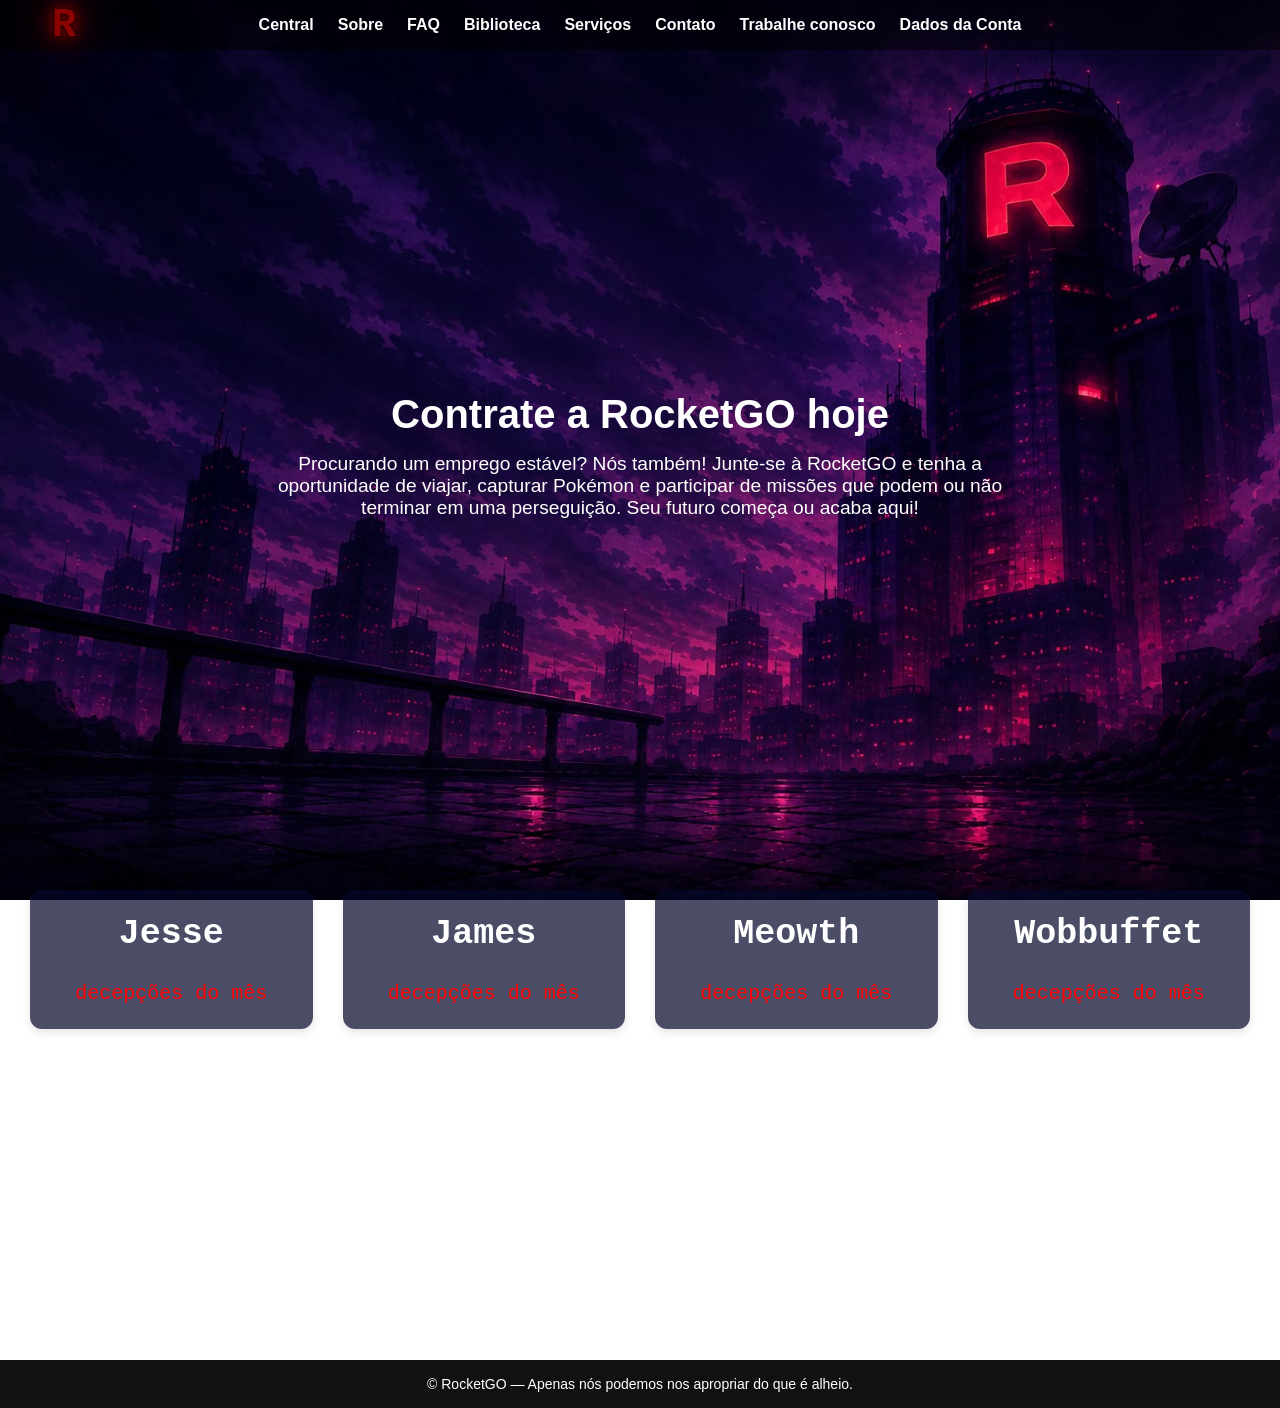
<file: index.html>
<!DOCTYPE html>
<html lang="pt-br">
<head>
  <meta charset="UTF-8">
  <meta name="viewport" content="width=device-width, initial-scale=1.0">
  <link rel="icon" href="IMG/R_oficial.png">
  <title>RocketGO</title>
  <link rel="stylesheet" href="CSS/style03.css">
</head>
<body>
  <header>
    <nav class="navbar">
      <a href="#" class="nav-logo">R</a>
    
      <ul class="nav-links" id="menuNav">
        <li><a href="index.html">Central</a></li> <!--class highlight-->
        <li><a href="../RocketGo/HTML/sobre.html">Sobre</a></li>
        <li><a href="../RocketGo/HTML/faq.html">FAQ</a></li>
        <li><a href="../RocketGo/HTML/biblioteca.html">Biblioteca</a></li>
        <li><a href="../RocketGo/HTML/servicos.html">Serviços</a></li>
        <li><a href="../RocketGo/HTML/contatos.html">Contato</a></li>
        <li id="menuCadastro"><a href="../RocketGo/HTML/cadastro.html">Trabalhe conosco</a></li>
        <li id="menuConta"><a href="../RocketGo/HTML/dados.html">Dados da Conta</a></li>
        <li id="menuLogin" style="display: none;"><a href="../RocketGo/HTML/login.html">Login</a></li>
      </ul>
    </nav>
  </header>

  <main>
    <!-- LOBBY PRINCIPAL -->
      <section class="lobby">
        <section class="lobby-overlay"></section>
        <section class="lobby-content">
          <h1>Contrate a RocketGO hoje</h1>
          <p>
            Procurando um emprego estável? Nós também! Junte-se à RocketGO e tenha a oportunidade de viajar, capturar Pokémon e participar de missões que podem ou não terminar em uma perseguição. Seu futuro começa ou acaba aqui!
          </p>
        </section>
      </section>

      <!-- CARDS DE DESTAQUE -->
      <section class="cards">
        <section class="card">
          <h3>Jesse</h3>
          <img src="IMG/jesse.jpg" alt="jesse">
          <br>
          <p id="p">
            decepções do mês 
          </p>
        </section>

        <section class="card">
          <h3>James</h3>
          <img src="IMG/james lego.jpg" alt="James">
          <br>
          <p id="p">
            decepções do mês 
          </p>
          
        </section>

        <section class="card">
          <h3>Meowth</h3>
          <img src="IMG/mew.jpg" alt="">
          <br>
          <p id="p">
            decepções do mês 
          </p>
        </section>

        <section class="card">
          <h3>Wobbuffet</h3>
          <img src="IMG/wobo.jpg" alt="">
          <br>
          <p id="p">
            decepções do mês 
          </p>
        </section>
      </section>
    </main>
  <footer class="footer">
    <p>&copy; RocketGO — Apenas nós podemos nos apropriar do que é alheio.</p>
  </footer>
</file>
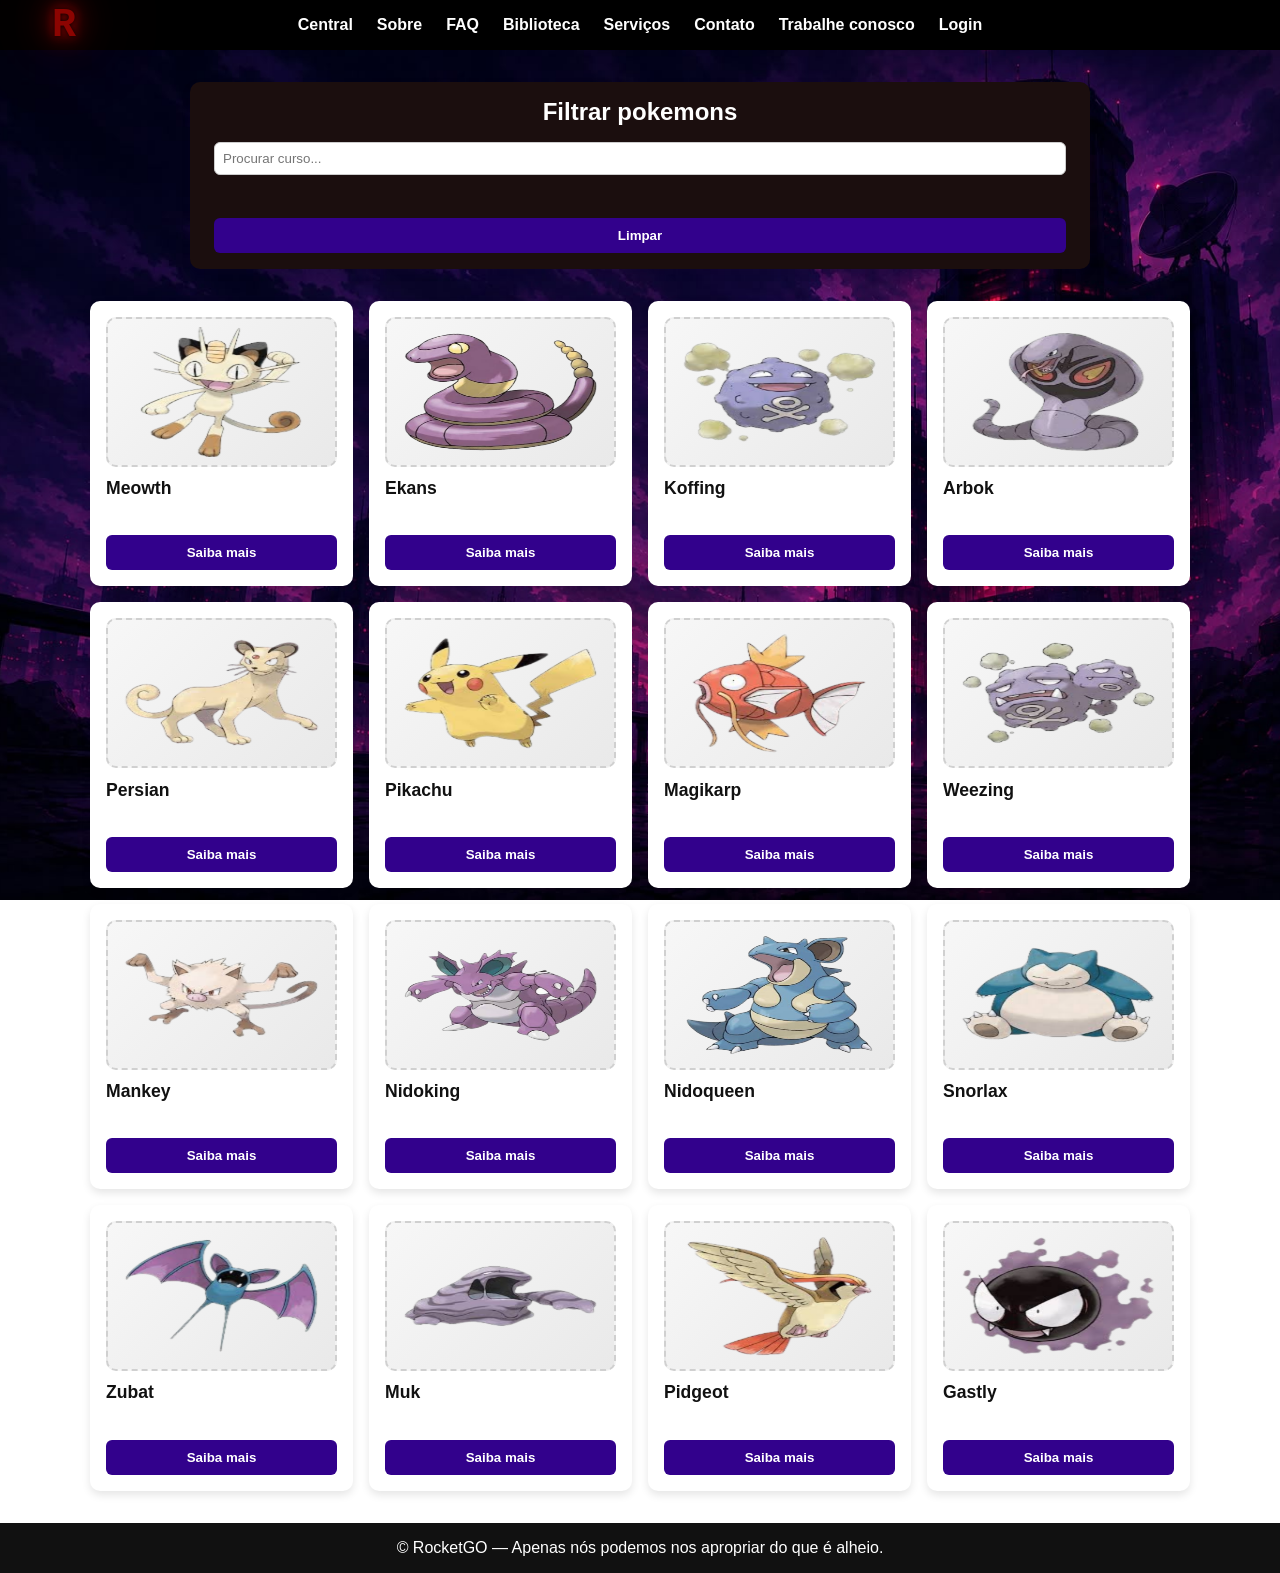
<file: HTML/biblioteca.html>
<!DOCTYPE html>
<html lang="pt-BR">
<head>
  <meta charset="UTF-8">
  <meta name="viewport" content="width=device-width, initial-scale=1.0">
  <link rel="icon" href="../IMG/R_oficial.png">
  <title>pokeshop</title>
  <link rel="stylesheet" href="../CSS/style03.css">
</head>
<body>
  <header class="header">
    <nav class="navbar">
      <a href="#" class="nav-logo">R</a>
      <ul class="nav-links" id="menuNav">
        <li><a href="../index.html">Central</a></li>
        <li><a href="../HTML/sobre.html">Sobre</a></li>
        <li><a href="../HTML/faq.html">FAQ</a></li>
        <li><a href="../HTML/biblioteca.html">Biblioteca</a></li>
        <li><a href="../HTML/servicos.html">Serviços</a></li>
        <li><a href="../HTML/contatos.html">Contato</a></li>
        <li id="menuCadastro"><a href="../HTML/cadastro.html">Trabalhe conosco</a></li>
        <li id="menuLogin"><a href="../HTML/login.html">Login</a></li>
        <li id="menuConta" style="display: none;"><a href="../HTML/dados.html">Dados da Conta</a></li>
      </ul>
    </nav>
  </header>

  <main class="biblioteca-page">
    <section class="filtros-container">
      <h2>Filtrar pokemons</h2>
      <form id="filtrosForm">
        <input type="text" id="buscaCurso" placeholder="Procurar curso..." />
        <button type="button" id="limparFiltros" class="btn-sair">Limpar</button>
      </form>
    </section>

    <section id="cursosContainer" class="cursos-container">
      <!-- Os cursos são gerados via JS -->
    </section>

    <section id="cursoModal" class="curso-modal hidden">
      <section class="curso-modal-conteudo">
        <button id="fecharModal" class="btn-sair">Fechar</button>
        <h2 id="modalTitulo"></h2>
        <p id="modalResumo"></p>
        <section class="video-wrapper hidden">
          <video id="modalVideo" controls></video>
        </section>
        <section class="curso-infos">
          <p><strong>Modalidade:</strong> <span id="modalModalidade"></span></p>
          <p><strong>Local:</strong> <span id="modalLocal"></span></p>
        </section>
        <section class="curso-links">
          <a id="linkMaterial" href="#" target="_blank" class="btn-sair hidden">Material</a>
          <a id="linkArquivos" href="#" target="_blank" class="btn-sair hidden">Arquivos</a>
        </section>
      </section>
    </section>
  </main>

  <footer class="footer">&copy; RocketGO — Apenas nós podemos nos apropriar do que é alheio.</footer>
  <script src="../JS/script.js"></script>
</body>
</html>
</file>
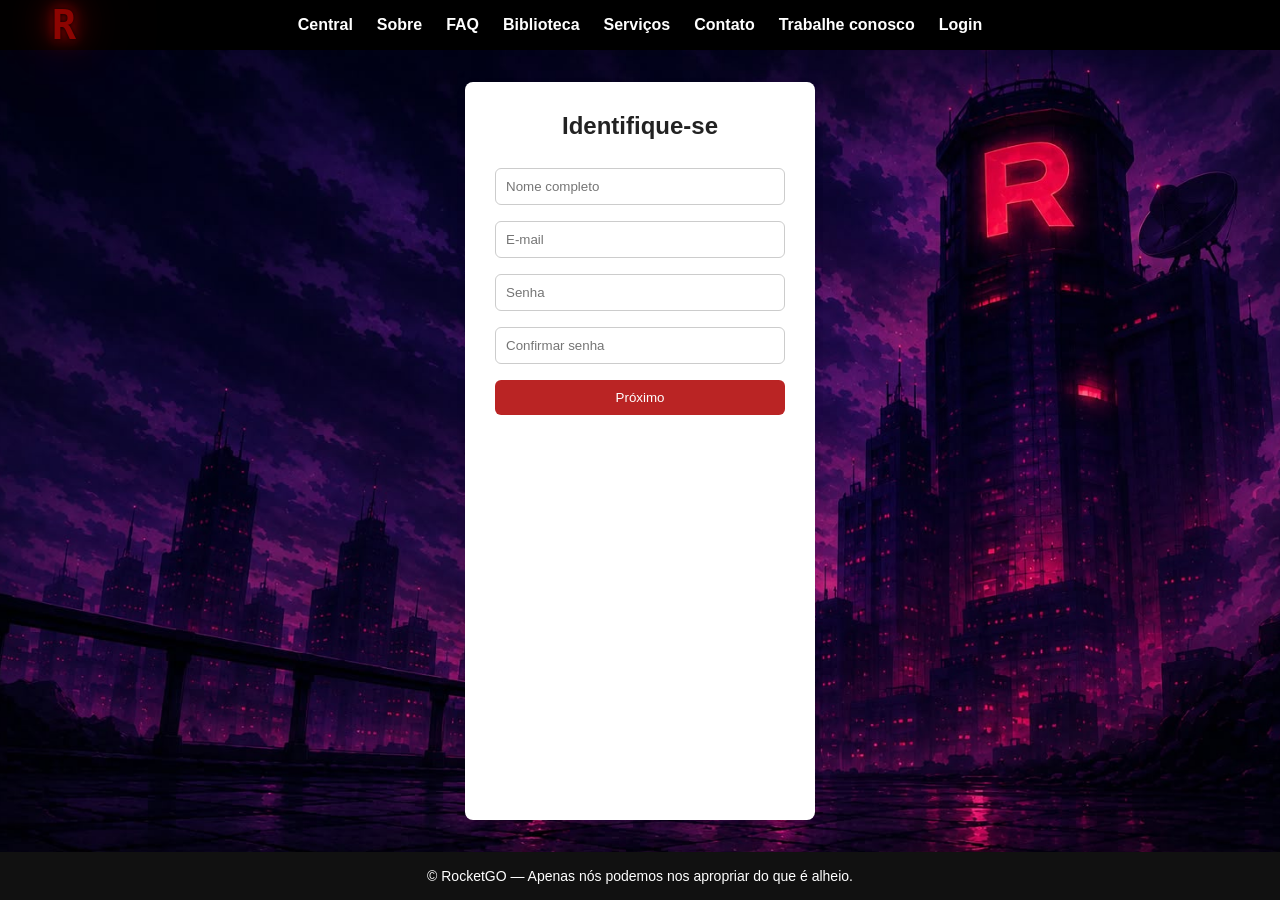
<file: HTML/cadastro.html>
<!DOCTYPE html>
<html lang="pt-BR">
<head>
  <meta charset="UTF-8">
  <meta name="viewport" content="width=device-width, initial-scale=1.0">
  <link rel="icon" href="../IMG/R_oficial.png">
  <title>Cadastro - RocketGo</title>
  <link rel="stylesheet" href="../CSS/style03.css">
</head>
<body>
  <header class="header">
    <nav class="navbar">
      <a href="#" class="nav-logo">R</a>
      <ul class="nav-links" id="menuNav">
        <li><a href="../index.html">Central</a></li> <!--class highlight-->
        <li><a href="../HTML/sobre.html">Sobre</a></li>
        <li><a href="../HTML/faq.html">FAQ</a></li>
        <li><a href="../HTML/biblioteca.html">Biblioteca</a></li>
        <li><a href="../HTML/servicos.html">Serviços</a></li>
        <li><a href="../HTML/contatos.html">Contato</a></li>
        <li id="menuCadastro"><a href="../HTML/cadastro.html">Trabalhe conosco</a></li>
        <li id="menuConta" style="display: none;"><a href="dados.html">Dados da Conta</a></li>
        <li id="menuLogin"><a href="../HTML/login.html">Login</a></li>
      </ul>
    </nav>
  </header>


  <main class="container">
    <form id="formCadastro" class="form-box">
      <h2>Identifique-se</h2>

      <!-- Etapa 1: Acesso -->
      <div class="step active" id="step1">
        <input type="text" id="nome" placeholder="Nome completo" required>
        <input type="email" id="email" placeholder="E-mail" required>
        <input type="password" id="senha" placeholder="Senha" required>
        <input type="password" id="confirmarSenha" placeholder="Confirmar senha" required>
        <button type="button" class="btn-next">Próximo</button>
      </div>

      <!-- Etapa 2: Dados pessoais -->
      <div class="step" id="step2">
        <input type="tel" id="telefone" placeholder="Telefone" required>
        <input type="date" id="dataNascimento" required>
        <input type="text" id="cidade" placeholder="Cidade" required>
        <input type="text" id="estado" placeholder="Estado" required>
        <button type="button" class="btn-prev">Voltar</button>
        <button type="button" class="btn-next">Próximo</button>
      </div>

      <!-- Etapa 3: Interesses e Uploads -->
      <div class="step" id="step3">
        <label>Ave favorita:</label>
        <select id="areaInteresse" required>
          <option value="">Selecione</option>
          <option>Moltres</option>
          <option>Articuno</option>
          <option>Zapdos</option>
          <option>Outro</option>
        </select>

        <label>Situação atual:</label>
        <select id="situacao" required>
          <option value="">Selecione</option>
          <option>Buscando emprego</option>
          <option>Estudando</option>
          <option>Treinador Pokemon</option>
          <option>Outro</option>
        </select>

        <label>Documento de Identificação (PDF ou imagem):</label>
<label for="documento" class="file-label">Escolher arquivo</label>
<input type="file" id="documento" accept=".pdf,.jpg,.jpeg,.png" required>
<span id="docName" class="file-name">Nenhum arquivo escolhido</span>
<br>

<label>Pokemon Favorito (PDF ou imagem):</label>
<label for="exame" class="file-label">Escolher arquivo</label>
<input type="file" id="exame" accept=".pdf,.jpg,.jpeg,.png" required>
<span id="exameName" class="file-name">Nenhum arquivo escolhido</span>

<br><br>
        <label class="termos">
          
          Aceito os termos de uso e política de privacidade
          <input type="checkbox" required>
        </label>
        <button type="button" class="btn-prev">Voltar</button>
        <button type="submit" class="btn">Finalizar Cadastro</button>
      </div>
    </form>
  </main>

  <footer class="footer">
    <p>&copy; RocketGO — Apenas nós podemos nos apropriar do que é alheio.</p>
  </footer>

  <script src="../JS/script.js"></script>
</body>
</html>
</file>
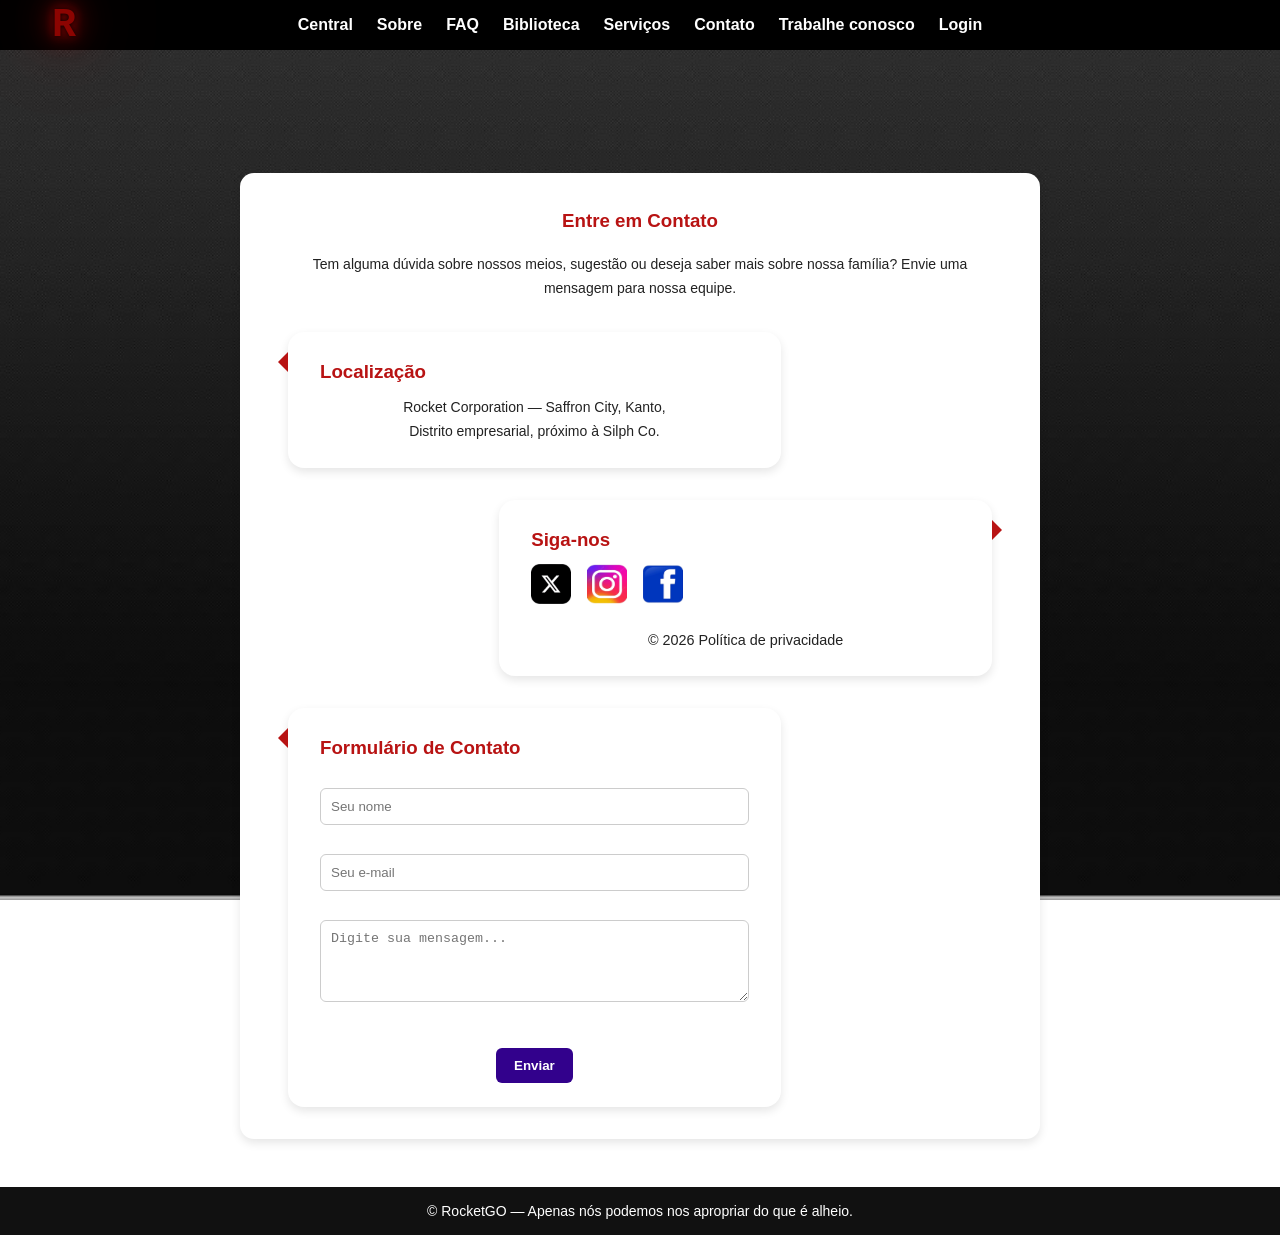
<file: HTML/contatos.html>
<!DOCTYPE html>
<html lang="pt-br">
<head>
  <meta charset="UTF-8">
  <meta name="viewport" content="width=device-width, initial-scale=1.0">
  <link rel="icon" href="../IMG/R_oficial.png">
  <title>Contato - RocketGo</title>
  <link rel="stylesheet" href="../CSS/style03.css">
</head>

<body>
  <header class="header">
    <nav class="navbar">
      <a href="#" class="nav-logo">R</a>
      <ul class="nav-links" id="menuNav">
    <li><a href="../index.html">Central</a></li>
        <li><a href="../HTML/sobre.html">Sobre</a></li>
        <li><a href="../HTML/faq.html">FAQ</a></li>
        <li><a href="../HTML/biblioteca.html">Biblioteca</a></li>
        <li><a href="../HTML/servicos.html">Serviços</a></li>
        <li><a href="../HTML/contatos.html">Contato</a></li>
        <li id="menuCadastro"><a href="../HTML/cadastro.html">Trabalhe conosco</a></li>
        <li id="menuLogin"><a href="../HTML/login.html">Login</a></li>
        <li id="menuConta" style="display: none;"><a href="../HTML/dados.html">Dados da Conta</a></li>
      </ul>
    </nav>
  </header>

  <main>
    <section class="sobre-page">
      <section class="sobre-container">
        <h1>Entre em Contato</h1>
        <p>Tem alguma dúvida sobre nossos meios, sugestão ou deseja saber mais sobre nossa família? Envie uma mensagem para nossa equipe.</p>

        <section class="parceiros-baloes">

          <!-- Bloco de localização -->
          <section class="parceiro-balao left">
            <section class="balao-conteudo">
              <h3>Localização</h3>
              <p>
                Rocket Corporation — Saffron City, Kanto,<br>
               Distrito empresarial, próximo à Silph Co.
              </p>
            </section>
          </section>

          <!-- Bloco de redes sociais -->
          <section class="parceiro-balao right">
            <section class="balao-conteudo">
              <h3>Siga-nos</h3>
              <div style="display: flex; gap: 1rem; align-items: center;">
                <a href="#"><img src="../IMG/X-removebg-preview.png" width="40" height="40" alt="Twitter/X"></a>
                <a href="#"><img src="../IMG/insta-removebg-preview.png" width="40" height="40" alt="Instagram"></a>
                <a href="#"><img src="../IMG/face-removebg-preview.png" width="40" height="40" alt="Facebook"></a>
              </div>
              <p style="margin-top: 1rem; font-size: 0.9rem;">© 2026 Política de privacidade</p>
            </section>
          </section>

          <!-- Formulário de contato -->
          <section class="parceiro-balao left">
            <section class="balao-conteudo">
              <h3>Formulário de Contato</h3>
              <form id="formContato" style="display: flex; flex-direction: column; gap: 0.8rem; margin-top: 1rem;">
                <input type="text" id="nomeContato" placeholder="Seu nome" required>
                <input type="email" id="emailContato" placeholder="Seu e-mail" required>
                <textarea id="mensagemContato" rows="4" placeholder="Digite sua mensagem..." required></textarea>
                <button type="submit" class="btn-sair" style="width: fit-content; align-self: flex-start;">Enviar</button>
              </form>
            </section>
          </section>

        </section>
      </section>
    </section>
  </main>

  <footer class="footer">
    <p>&copy; RocketGO — Apenas nós podemos nos apropriar do que é alheio.</p>
  </footer>

  <script src="../JS/script.js"></script>
  <script>
    // Exemplo simples de interação usando seu JS padrão
    document.getElementById("formContato").addEventListener("submit", (e) => {
      e.preventDefault();
      const nome = document.getElementById("nomeContato").value.trim();
      const email = document.getElementById("emailContato").value.trim();
      const msg = document.getElementById("mensagemContato").value.trim();

      if (!nome || !email || !msg) {
        alert("Por favor, preencha todos os campos antes de enviar.");
        return;
      }

      alert(`Mensagem enviada com sucesso!\n\nNome: ${nome}\nE-mail: ${email}`);
      e.target.reset();
    });
  </script>
</body>
</html>
</file>
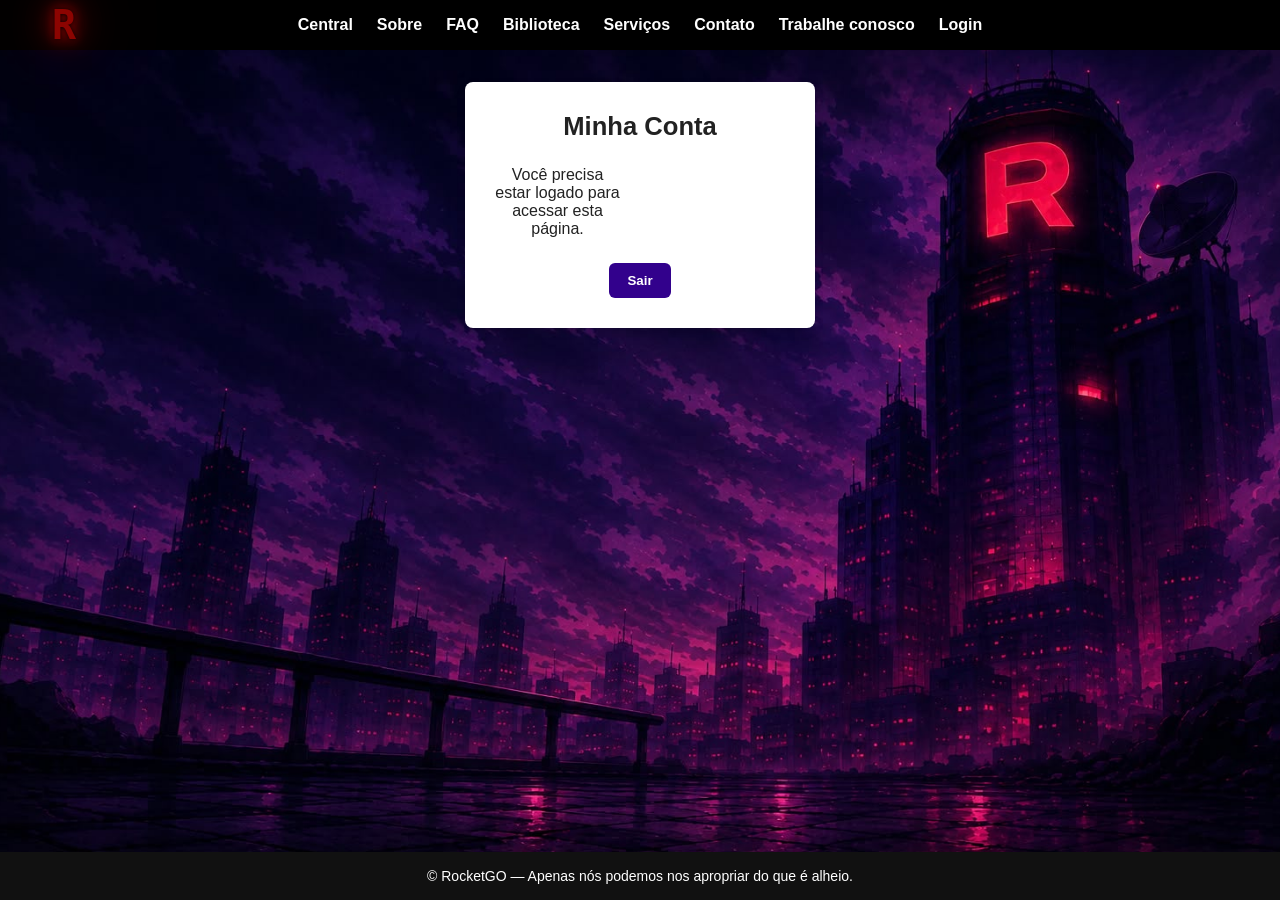
<file: HTML/dados.html>
<!DOCTYPE html>
<html lang="pt-BR">
<head>
  <meta charset="UTF-8" />
  <meta name="viewport" content="width=device-width, initial-scale=1.0" />
  <link rel="icon" href="../IMG/R_oficial.png">
  <title>Minha Conta - RocketGo</title>
  <link rel="stylesheet" href="../CSS/style03.css" />
</head>
<body>
   <header class="header">
    <nav class="navbar">
      <a href="#" class="nav-logo">R</a>
      <ul class="nav-links" id="menuNav">
        <li><a href="../index.html">Central</a></li>
        <li><a href="../HTML/sobre.html">Sobre</a></li>
        <li><a href="../HTML/faq.html">FAQ</a></li>
        <li><a href="../HTML/biblioteca.html">Biblioteca</a></li>
        <li><a href="../HTML/servicos.html">Serviços</a></li>
        <li><a href="../HTML/contatos.html">Contato</a></li>
        <li id="menuCadastro"><a href="../HTML/cadastro.html">Trabalhe conosco</a></li>
        <li id="menuLogin"><a href="../HTML/login.html">Login</a></li>
        <li id="menuConta" style="display: none;"><a href="../HTML/dados.html">Dados da Conta</a></li>
      </ul>
    </nav>
  </header>

  <main class="perfil-wrapper">
    <section class="perfil-container">
      <h2>Minha Conta</h2>
      <div class="info-grid" id="perfil">
        <!-- Dados inseridos via script.js -->
      </div>
      <button class="btn-sair" onclick="logout()">Sair</button>
    </serction>
  </main>

  <footer class="footer">
    <p>&copy; RocketGO — Apenas nós podemos nos apropriar do que é alheio.</p>
  </footer>

  <script src="../JS/script.js"></script>
</body>
</html>
</file>
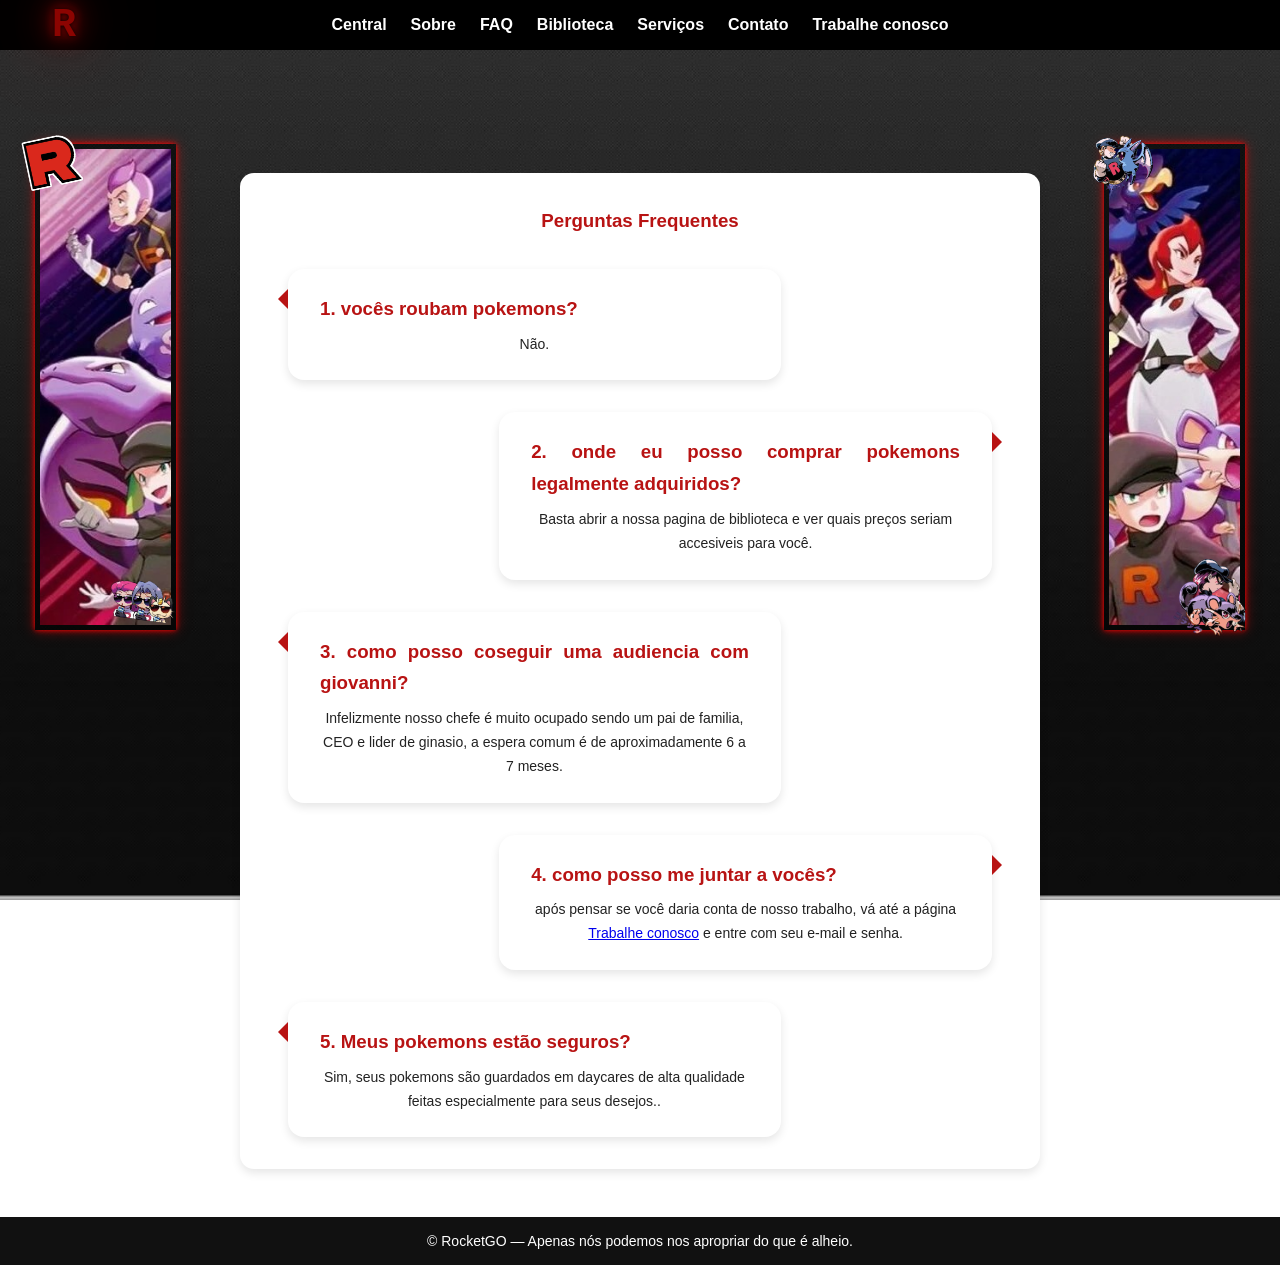
<file: HTML/faq.html>
<!DOCTYPE html>
<html lang="pt-br">
<head>
    <meta charset="UTF-8">
    <meta name="viewport" content="width=device-width, initial-scale=1.0">
    <link rel="icon" href="../IMG/R_oficial.png">
    <link rel="stylesheet" href="../CSS/style03.css">
    <title>FAQ - RocketGO</title>
</head>

<body>
  <header class="header">
    <nav class="navbar">
      <a href="#" class="nav-logo">R</a>
      <ul class="nav-links" id="menuNav">
        <li><a href="../index.html">Central</a></li>
        <li><a href="../HTML/sobre.html">Sobre</a></li>
        <li><a href="../HTML/faq.html">FAQ</a></li>
        <li><a href="../HTML/biblioteca.html">Biblioteca</a></li>
        <li><a href="../HTML/servicos.html">Serviços</a></li>
        <li><a href="../HTML/contatos.html">Contato</a></li>
        <li id="menuCadastro"><a href="../HTML/cadastro.html">Trabalhe conosco</a></li>
        <li id="menuConta" style="display: none;"><a href="dados.html">Dados da Conta</a></li>
      </ul>
    </nav>
  </header>

  <main>
<!-- BANNER LATERAL ESQUERDO -->

    <section class="wh-banner wh-banner-left">

        <!-- Área visível do banner -->
        <section class="wh-slides">

            <!-- Faixa que contém todas as imagens -->
            <section class="wh-slides-track">

                <img src="../IMG/banner_1.jpg" alt="Imagem 1">
                <img src="../IMG/banner_3.png" alt="Imagem 2">
                <img src="../IMG/banner_6.png" alt="Imagem 3">
                <img src="../IMG/banner_8.png" alt="Imagem 4">

            </section>

        </section>


        <!-- Sticker superior -->
        <img
            class="wh-sticker wh-sticker-top"
            src="../IMG/R_sticker.png"
            alt=""
        >


        <!-- Sticker inferior -->
        <img
            class="wh-sticker wh-sticker-bottom"
            src="../IMG/rocket_sticker.png"
            alt=""
        >

    </section>



    <!--BANNER LATERAL DIREITO-->

    <section class="wh-banner wh-banner-right">

        <!-- Área visível do banner -->
        <section class="wh-slides">

            <!-- Faixa que contém todas as imagens -->
            <section class="wh-slides-track">

                <img src="../IMG/banner_2.jpg" alt="Imagem 5">
                <img src="../IMG/banner_4.png" alt="Imagem 6">
                <img src="../IMG/banner_5.png" alt="Imagem 7">
                <img src="../IMG/banner_9.png" alt="Imagem 8">

            </section>

        </section>



        <!-- Sticker superior -->
        <img
            class="wh-sticker wh-sticker-top"
            src="../IMG/rocket2_sticker.png"
            alt=""
        >


        <!-- Sticker inferior -->
        <img
            class="wh-sticker wh-sticker-bottom"
            src="../IMG/rocket3_sticker.png"
            alt=""
        >

    </section>


    <section class="sobre-page">
      <section class="sobre-container">
        <h1>Perguntas Frequentes</h1>

        <section class="parceiros-baloes">
          
          <section class="parceiro-balao left">
            <section class="balao-conteudo">
              <h3>1. vocês roubam pokemons?</h3>
              <p>Não.</p>
            </section>
          </section>

          <section class="parceiro-balao right">
            <section class="balao-conteudo">
              <h3>2. onde eu posso comprar pokemons legalmente adquiridos?</h3>
              <p>Basta abrir a nossa pagina de biblioteca e ver quais preços seriam accesiveis para você.</p>
            </section>
          </section>

          <section class="parceiro-balao left">
            <section class="balao-conteudo">
              <h3>3. como posso coseguir uma audiencia com giovanni?</h3>
              <p>Infelizmente nosso chefe é muito ocupado sendo um pai de familia, CEO e lider de ginasio, a espera comum é de aproximadamente 6 a 7 meses.</p>
            </section>
          </section>

          <section class="parceiro-balao right">
            <section class="balao-conteudo">
              <h3>4. como posso me juntar a vocês?</h3>
              <p>após pensar se você daria conta de nosso trabalho, vá até a página <a href="cadastro.html" target="_blank">Trabalhe conosco</a> e entre com seu e-mail e senha.</p>
            </section>
          </section>

          <section class="parceiro-balao left">
            <section class="balao-conteudo">
              <h3>5. Meus pokemons estão seguros?</h3>
              <p>Sim, seus pokemons são guardados em daycares de alta qualidade feitas especialmente para seus desejos..</p>
            </section>
          </section>

        </section>
      </section>
    </section>
  </main>

  <footer class="footer">
    <p>&copy; RocketGO — Apenas nós podemos nos apropriar do que é alheio.</p>
  </footer>
<script src="../JS/script.js"></script>
</body>
</html>
</file>
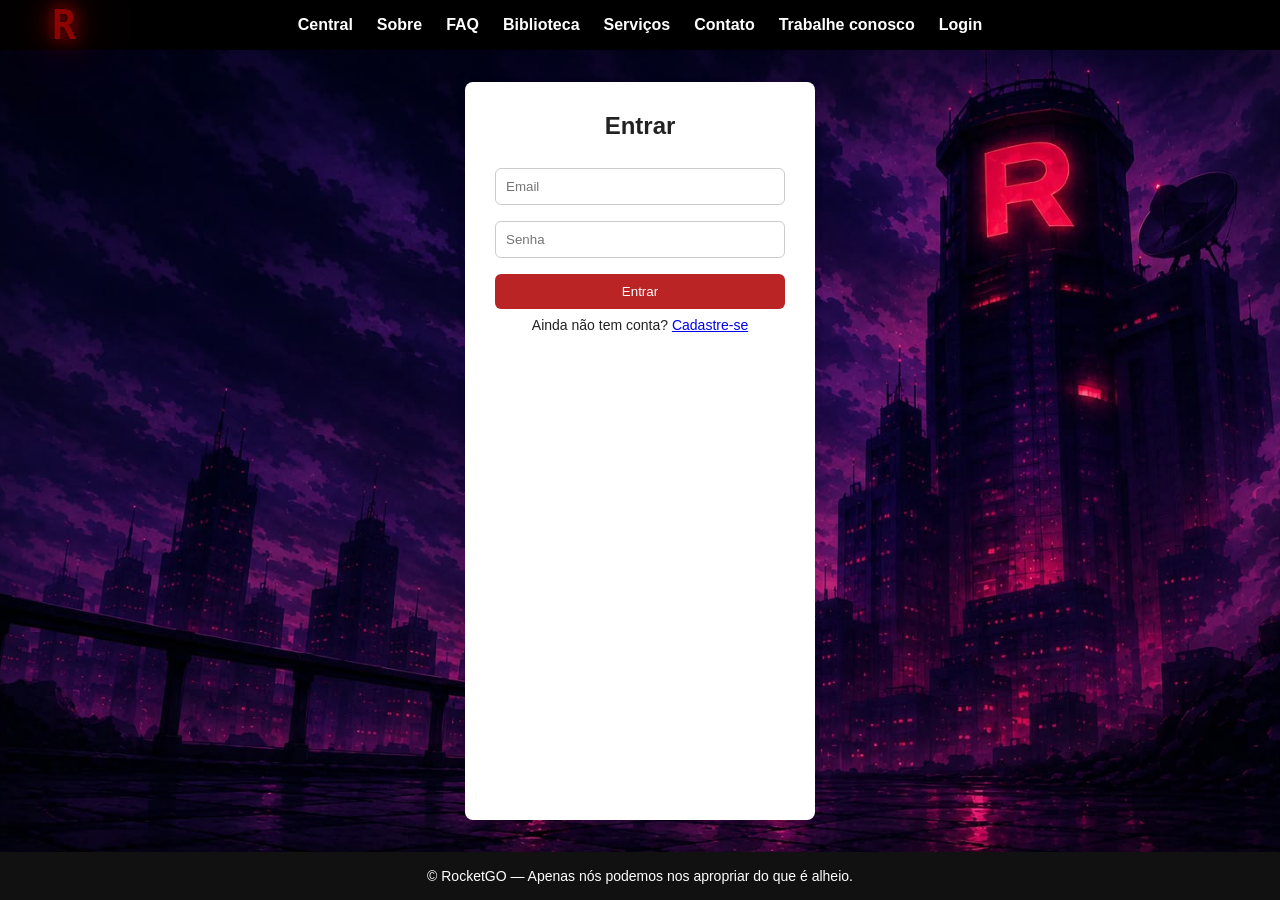
<file: HTML/login.html>
<!DOCTYPE html>
<html lang="pt-BR">
<head>
  <meta charset="UTF-8">
  <meta name="viewport" content="width=device-width, initial-scale=1.0">
  <link rel="icon" href="../IMG/R_oficial.png">
  <title>Login - RocketGo</title>
  <link rel="stylesheet" href="../CSS/style03.css">
</head>
<body>
   <header class="header">
    <nav class="navbar">
      <a href="#" class="nav-logo">R</a>
      <ul class="nav-links" id="menuNav">
       <li><a href="../index.html">Central</a></li>
        <li><a href="../HTML/sobre.html">Sobre</a></li>
        <li><a href="../HTML/faq.html">FAQ</a></li>
        <li><a href="../HTML/biblioteca.html">Biblioteca</a></li>
        <li><a href="../HTML/servicos.html">Serviços</a></li>
        <li><a href="../HTML/contatos.html">Contato</a></li>
        <li id="menuCadastro"><a href="../HTML/cadastro.html">Trabalhe conosco</a></li>
        <li id="menuLogin"><a href="../HTML/login.html">Login</a></li>
        <li id="menuConta" style="display: none;"><a href="../HTML/dados.html">Dados da Conta</a></li>
      </ul>
    </nav>
  </header>


  <main class="container">
    <form id="formLogin" class="form-box">
      <h2>Entrar</h2>

      <input type="email" id="loginEmail" placeholder="Email" required>
      <input type="password" id="loginSenha" placeholder="Senha" required>

      <button type="submit" class="btn">Entrar</button>
      <p class="login-link">Ainda não tem conta? <a href="cadastro.html">Cadastre-se</a></p>
    </form>
  </main>

  <footer class="footer">
    <p>&copy; RocketGO — Apenas nós podemos nos apropriar do que é alheio.</p>
  </footer>

  <script src="../JS/script.js"></script>
</body>
</html>
</file>
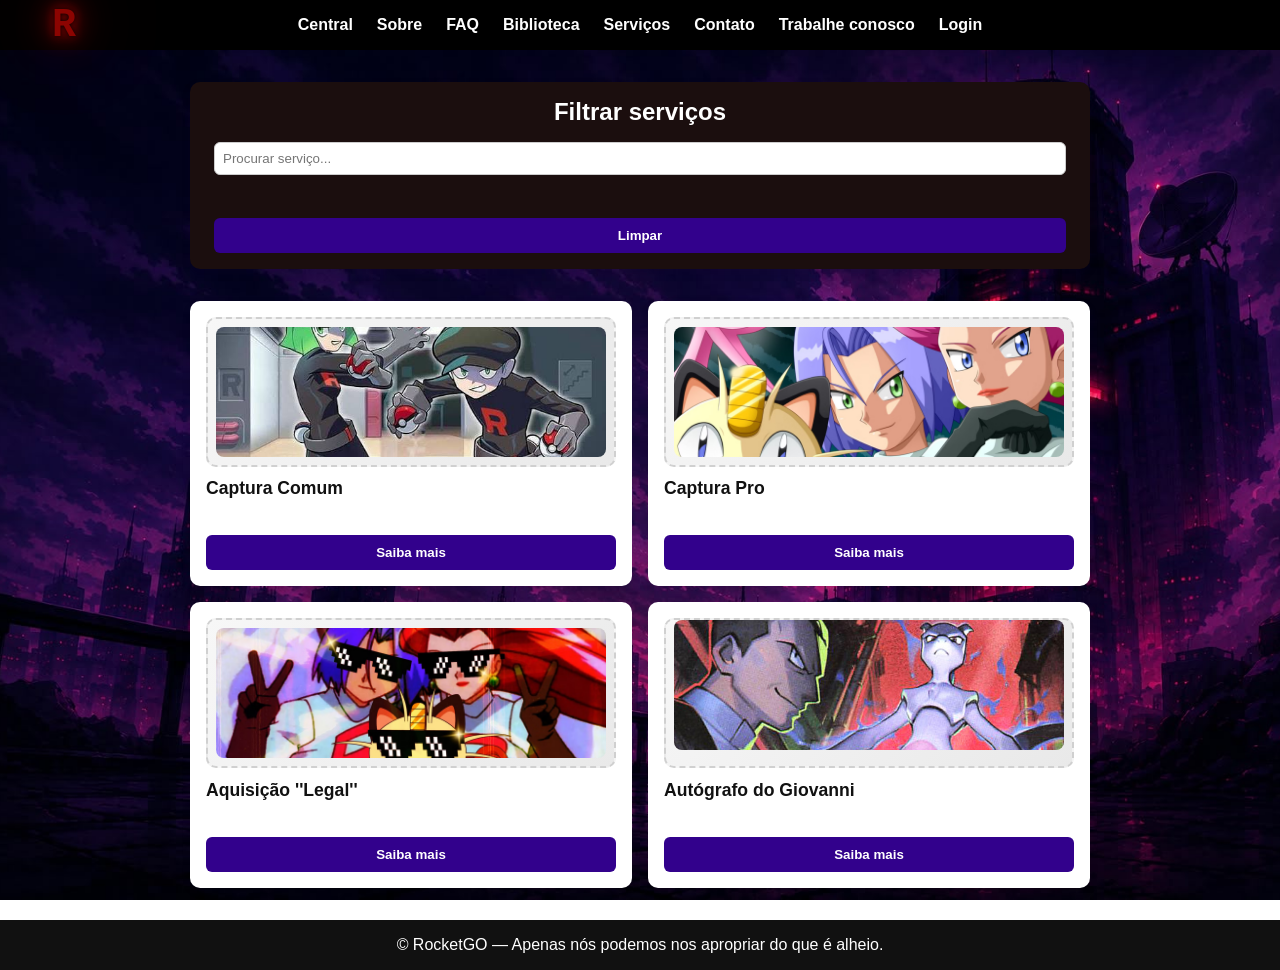
<file: HTML/servicos.html>
<!DOCTYPE html>
<html lang="pt-BR">
<head>
  <meta charset="UTF-8">
  <meta name="viewport" content="width=device-width, initial-scale=1.0">
  <link rel="icon" href="../IMG/R_oficial.png">
  <title>Serviços - RocketGo</title>
  <link rel="stylesheet" href="../CSS/style03.css">
</head>
<body>
  <header class="header">
    <nav class="navbar">
      <a href="#" class="nav-logo">R</a>
      <ul class="nav-links" id="menuNav">
        <li><a href="../index.html">Central</a></li>
        <li><a href="../HTML/sobre.html">Sobre</a></li>
        <li><a href="../HTML/faq.html">FAQ</a></li>
        <li><a href="../HTML/biblioteca.html">Biblioteca</a></li>
        <li><a href="../HTML/servicos.html">Serviços</a></li>
        <li><a href="../HTML/contatos.html">Contato</a></li>
        <li id="menuCadastro"><a href="../HTML/cadastro.html">Trabalhe conosco</a></li>
        <li id="menuLogin"><a href="../HTML/login.html">Login</a></li>
        <li id="menuConta" style="display: none;"><a href="../HTML/dados.html">Dados da Conta</a></li>
      </ul>
    </nav>
  </header>

  <main class="biblioteca-page">
    <section class="filtros-container">
      <h2>Filtrar serviços</h2>
      <form id="filtrosForm">
        <input type="text" id="buscaCurso" placeholder="Procurar serviço..." />
        <button type="button" id="limparFiltros" class="btn-sair">Limpar</button>
      </form>
    </section>

    <section id="cursosContainer" class="cursos-container servicos-grid">
      <!-- Os cursos são gerados via JS -->
    </section>

    <section id="cursoModal" class="curso-modal hidden">
      <section class="curso-modal-conteudo">
        <button id="fecharModal" class="btn-sair">Fechar</button>
        <h2 id="modalTitulo"></h2>
        <p id="modalResumo"></p>
        <section class="video-wrapper hidden">
          <video id="modalVideo" controls></video>
        </section>
        <section class="curso-infos">
          <p><strong>Modalidade:</strong> <span id="modalModalidade"></span></p>
          <p><strong>Local:</strong> <span id="modalLocal"></span></p>
        </section>
        <section class="curso-links">
          <a id="linkMaterial" href="#" target="_blank" class="btn-sair hidden">Material</a>
          <a id="linkArquivos" href="#" target="_blank" class="btn-sair hidden">Arquivos</a>
        </section>
      </section>
    </section>
  </main>

  <footer class="footer">&copy; RocketGO — Apenas nós podemos nos apropriar do que é alheio.</footer>
  <script src="../JS/script.js"></script>
</body>
</html>
</file>
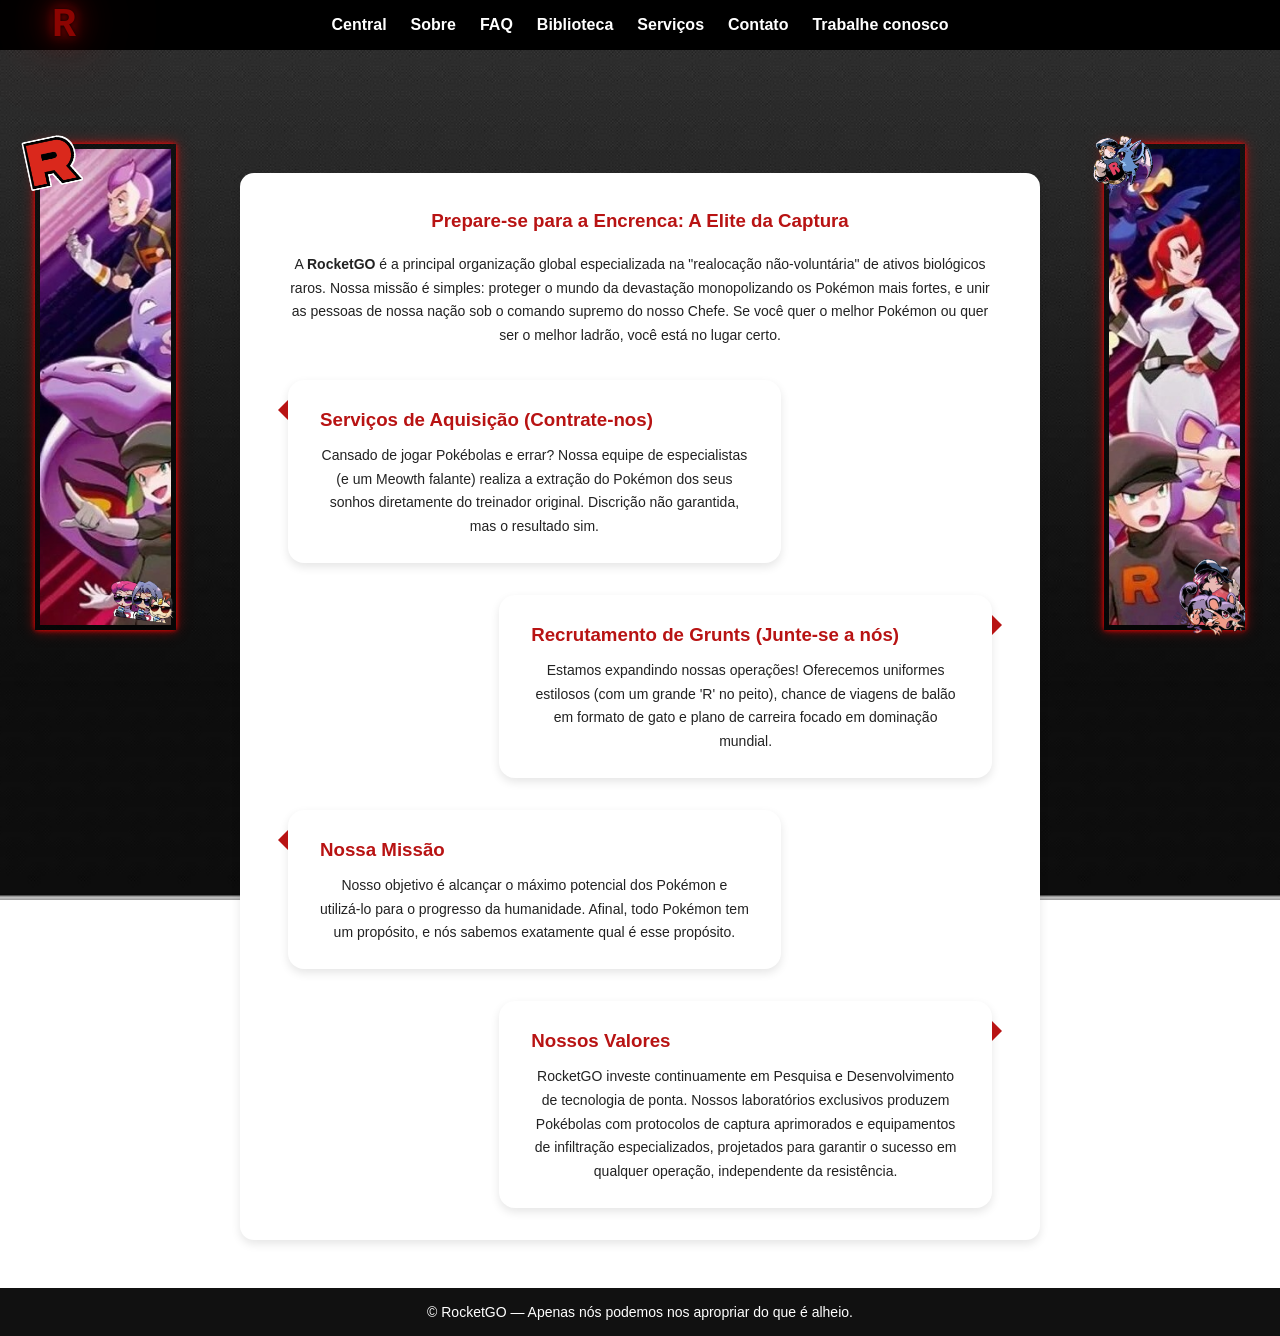
<file: HTML/sobre.html>
<!DOCTYPE html>
<html lang="pt-br">
<head>
  <meta charset="UTF-8">
  <meta name="viewport" content="width=device-width, initial-scale=1.0">
  <link rel="icon" href="../IMG/R_oficial.png">
  <title>Sobre - RocketGO</title>
  <link rel="stylesheet" href="../CSS/style03.css">
</head>
<body>
  <header class="header">
    <nav class="navbar">
      <a href="#" class="nav-logo">R</a>
      <ul class="nav-links" id="menuNav">
        <li><a href="../index.html">Central</a></li> <!--class highlight-->
        <li><a href="../HTML/sobre.html">Sobre</a></li>
        <li><a href="../HTML/faq.html">FAQ</a></li>
        <li><a href="../HTML/biblioteca.html">Biblioteca</a></li>
        <li><a href="../HTML/servicos.html">Serviços</a></li>
        <li><a href="../HTML/contatos.html">Contato</a></li>
        <li id="menuCadastro"><a href="../HTML/cadastro.html">Trabalhe conosco</a></li>
        <li id="menuConta" style="display: none;"><a href="dados.html">Dados da Conta</a></li>
      </ul>
    </nav>
  </header>


  <main>

    <!-- BANNER LATERAL ESQUERDO -->

    <section class="wh-banner wh-banner-left">

        <!-- Área visível do banner -->
        <section class="wh-slides">

            <!-- Faixa que contém todas as imagens -->
            <section class="wh-slides-track">

                <img src="../IMG/banner_1.jpg" alt="Imagem 1">
                <img src="../IMG/banner_3.png" alt="Imagem 2">
                <img src="../IMG/banner_6.png" alt="Imagem 3">
                <img src="../IMG/banner_8.png" alt="Imagem 4">

            </section>

        </section>


        <!-- Sticker superior -->
        <img
            class="wh-sticker wh-sticker-top"
            src="../IMG/R_sticker.png"
            alt=""
        >


        <!-- Sticker inferior -->
        <img
            class="wh-sticker wh-sticker-bottom"
            src="../IMG/rocket_sticker.png"
            alt=""
        >

    </section>



    <!--BANNER LATERAL DIREITO-->

    <section class="wh-banner wh-banner-right">

        <!-- Área visível do banner -->
        <section class="wh-slides">

            <!-- Faixa que contém todas as imagens -->
            <section class="wh-slides-track">

                <img src="../IMG/banner_2.jpg" alt="Imagem 5">
                <img src="../IMG/banner_4.png" alt="Imagem 6">
                <img src="../IMG/banner_5.png" alt="Imagem 7">
                <img src="../IMG/banner_9.png" alt="Imagem 8">

            </section>

        </section>


        <!-- Sticker superior -->
        <img
            class="wh-sticker wh-sticker-top"
            src="../IMG/rocket2_sticker.png"
            alt=""
        >


        <!-- Sticker inferior -->
        <img
            class="wh-sticker wh-sticker-bottom"
            src="../IMG/rocket3_sticker.png"
            alt=""
        >

    </section>
  
    <section class="sobre-page">
      <section class="sobre-container">
        <h1>Prepare-se para a Encrenca: A Elite da Captura</h1>
        <p>
          A <strong>RocketGO</strong> é a principal organização global especializada na "realocação não-voluntária" de ativos biológicos raros. Nossa missão é simples: proteger o mundo da devastação monopolizando os Pokémon mais fortes, e unir as pessoas de nossa nação sob o comando supremo do nosso Chefe. Se você quer o melhor Pokémon ou quer ser o melhor ladrão, você está no lugar certo.
        </p>

        <section class="parceiros-baloes">
          <section class="parceiro-balao left">
            <section class="balao-conteudo">
              <h3>Serviços de Aquisição (Contrate-nos)</h3>
              <p>
                Cansado de jogar Pokébolas e errar? Nossa equipe de especialistas (e um Meowth falante) realiza a extração do Pokémon dos seus sonhos diretamente do treinador original. Discrição não garantida, mas o resultado sim.
              </p>
            </section>
          </section>

          <section class="parceiro-balao right">
            <section class="balao-conteudo">
              <h3>Recrutamento de Grunts (Junte-se a nós)</h3>
              <p>
                Estamos expandindo nossas operações! Oferecemos uniformes estilosos (com um grande 'R' no peito), chance de viagens de balão em formato de gato e plano de carreira focado em dominação mundial.
              </p>
            </section>
          </section>

          <section class="parceiro-balao left">
            <section class="balao-conteudo">
              <h3>Nossa Missão</h3>
              <p>
                Nosso objetivo é alcançar o máximo potencial dos Pokémon e utilizá-lo para o progresso da humanidade. Afinal, todo Pokémon tem um propósito, e nós sabemos exatamente qual é esse propósito.
              </p>
            </section>
          </section>

          <section class="parceiro-balao right">
            <section class="balao-conteudo">
              <h3>Nossos Valores</h3>
              <p>
                RocketGO investe continuamente em Pesquisa e Desenvolvimento de tecnologia de ponta. Nossos laboratórios exclusivos produzem Pokébolas com protocolos de captura aprimorados e equipamentos de infiltração especializados, projetados para garantir o sucesso em qualquer operação, independente da resistência.
              </p>
            </section>
          </section>
        </section>
      </section>
    </section>
  </main>

  <footer class="footer">
    <p>&copy; RocketGO — Apenas nós podemos nos apropriar do que é alheio.</p>
  </footer>
  <script src="../JS/script.js"></script>
</body>
</html>
</file>
<file: CSS/style03.css>
/* RESET BÁSICO */
* {
  margin: 0;
  padding: 0;
  box-sizing: border-box;
}

section.quadrados-container {
  display: flex;
}

/* BODY GERAL*/
body {
  font-family: Arial, sans-serif;
  line-height: auto;
  color: #222;
  margin: 0;
  min-height: 100vh;
  display: flex;
  flex-direction: column;
  background: url(../IMG/rocket.jpg) center/cover no-repeat fixed;
  
}

main {
  flex: 1;
}

#p{
 font-size: 20px;
 font-family: monospace;
 color: red;
 
}

/* HEADER / NAVBAR */
header {
  padding: 1rem 2rem;
  background-color: rgba(0, 0, 0, 0.5); /* Fundo preto com 50% de transparência */
}

.header{ /*todos header menos index*/
  background-color: #000000;
}

.navbar {
  display: flex;
  justify-content: center; /* Centraliza a lista de links na tela */
  align-items: center;
  position: relative; /* Permite posicionar o logo de forma absoluta em relação à barra */
}

.nav-logo {
  position: absolute; 
  left: 20px; /* Fixa o logo no lado esquerdo*/
}

.nav-logo {
  font-size: 40px;
  font-weight: bold;
  text-decoration: none;
  color: #8c0401;
  color: #8c0401; /* O centro da letra fica branco para parecer intenso */
  font-family: monospace;
  text-shadow: 
    0 0 5px #000000,
    0 0 10px #8c0401,
    0 0 20px #8c0401, /* Brilho intermediário */
    0 0 40px #8c0401, /* Brilho externo forte */
    0 0 80px #8c0401; /* Halo distante */
}


.nav-links {
  list-style: none;
  display: flex;
  gap: 1.5rem;
}

.nav-links a {
  text-decoration: none;
  color: #fff;
  font-weight: 500;
  transition: color 0.3s ease;
  position: relative;
  color: white;
  font-weight: bold;
  font-family: 'Lucida Sans', 'Lucida Sans Regular', 'Lucida Grande', 'Lucida Sans Unicode', Geneva, Verdana, sans-serif;
}

.nav-links a:hover {
  color: #df2020;
}

.nav-links a::after {
  content: "";
  position: absolute;
  bottom: -10px;
  left: 50%;
  width: 0;
  height: 3px;
  background: #df2020;
  transform: translateX(-50%);
  box-shadow: 0 0 8px #df2020;
  transition: width 0.3s ease;
}

.nav-links a:hover::after {
  width: 100%;
}


/* LOBBY SECTION */
.lobby {
  position: relative;
  min-height: 90vh;
  display: flex;
  align-items: center;
  justify-content: center;
  text-align: center;
  color: #fff;
}

.lobby-overlay {
  position: absolute;
  top: 0;
  left: 0;
  width: 100%;
  height: 100%;
  
}

.lobby-content {
  position: relative;
  max-width: 800px;
  padding: 1rem;
}

.lobby h1 {
  font-size: 2.5rem;
  margin-bottom: 1rem;
}

.lobby p {
  font-size: 1.2rem;
  font-weight: 300;
}

/* CARDS */
.cards {
  display: grid;
  grid-template-columns: repeat(auto-fit, minmax(250px, 1fr));
  gap: 30px;
  padding: 30px;
  min-height: 500px;
}

.card {
  background-color: rgba(4, 7, 41, 0.719); /* Fundo preto com 50% de transparência */
  font-family: monospace;
  text-align: center;
  
  color: #ffffff;
  padding: 1.5rem;
  border-radius: 12px;
  box-shadow: 0 4px 8px rgba(0,0,0,0.1);
  transition: transform 0.2s ease;

  align-self: start;

}

.card img {
  width: 100%;
  height: 0;
  object-fit: cover;
  display: block;
  border-radius: 30px;
  opacity: 0;
  transition: height 0.3s ease, opacity 0.3s ease;
}

.card:hover img {
  height: 300px;
  opacity: 1;
}

.card:hover {
  transform: translateY(-5px);
}

.card h3 {
  margin-bottom: 0.8rem;
  font-size: 35px;
}

/* FOOTER */
.footer {
  text-align: center;
  padding: 16px;
  background: #111;
  color: #fff;
  font-size: 16px;
  margin-top: auto;
}



/* PÁGINA SOBRE */
.sobre-page {
  background: #f8f8f8;
  padding: 3rem 1rem;
  background: url(../IMG/R.jpg) center/cover no-repeat fixed;

}

.sobre-container {
  background: #ffffff;
  border-radius: 14px;
  padding: 32px 48px;
  width: min(100%, 800px);
  margin: 75px auto 0;
  box-shadow: 0 4px 10px rgba(0,0,0,0.1);
  line-height: 1.7;
  transition: transform 0.3s ease, box-shadow 0.3s ease;
}

.sobre-container:hover {
  transform: translateY(-4px); /*usada para mover um elemento na direção vertical (para cima ou para baixo) ao longo do eixo Y*/
  box-shadow: 0 6px 16px rgba(0,0,0,0.15);
}

.sobre-container h1,
.sobre-container h2 {
  color: #b81313;
  margin-bottom: 1rem;
  text-align: center;
}

.sobre-container ul {
  padding-left: 1.2rem;
}

.sobre-container li {
  margin-bottom: 0.5rem;
}

.sobre-container.left {
  border-left: 6px solid #b81313;
}

.sobre-container.right {
  border-right: 6px solid #b81313;
}

/*  BALÕES DE SOBRE */
.parceiros-baloes {
  position: relative;
  display: flex;
  flex-direction: column;
  gap: 32px;
  margin-top: 32px;
  text-align: justify;
}

.parceiro-balao {
  width: 100%;
  display: flex;
}

.parceiro-balao.left {
  justify-content: flex-start;
}

.parceiro-balao.right {
  justify-content: flex-end;
}

.balao-conteudo {
  background: #fff;
  border-radius: 16px;
  padding: 24px 32px;
  box-shadow: 0 4px 10px rgba(0,0,0,0.1);
  width: 70%;
  position: relative;
  transition: all 0.3s ease;
}

.balao-conteudo::before {
  content: "";
  position: absolute;
  top: 20px;
  width: 0;
  height: 0;
  border: 10px solid transparent;
}

.parceiro-balao.left .balao-conteudo::before {
  left: -20px;
  border-right-color: #b81313;
}

.parceiro-balao.right .balao-conteudo::before {
  right: -20px;
  border-left-color: #b81313;
}

.balao-conteudo:hover {
  background: #b81313;
  color: #111;
  transform: translateY(-6px);
  box-shadow: 0 8px 18px rgba(0,0,0,0.2);
}

.balao-conteudo h3 {
  color: #b81313;
  margin-bottom: 0.5rem;
  transition: color 0.3s ease;
}

.balao-conteudo:hover h3 {
  color: #111;
}

/* Responsivo */
@media (max-width: 768px) {
  .sobre-container {
    margin: 1.5rem 1rem;
  }

  .balao-conteudo {
    width: 90%;
  }

  .parceiro-balao.left,
  .parceiro-balao.right {
    justify-content: center;
  }

  .balao-conteudo::before {
    display: none;
  }
}

/*BANNERS LATERAIS*/

.wh-banner {
  position: fixed;

  top: 16vh;

  width: clamp(140px, 11vw, 220px);
  height: clamp(330px, 38vw, 520px);

  box-sizing: border-box;

  border: 5px solid #00000093;
  box-shadow:
    0 0 5px #ff0000,
    0 0 12px rgba(255, 0, 0, 0.5);

  z-index: 1000;

    /* Não usar overflow:hidden pq os stickers podem sair para fora do banner */

  overflow: visible;
}

/*POSIÇÃO DO BANNER ESQUERDO*/

.wh-banner-left {
    left: 35px;
}


/*POSIÇÃO DO BANNER DIREITO*/

.wh-banner-right {
    right: 35px;
}



/*ÁREA DO CARROSSEL*/

.wh-slides {

    position: relative;

    width: 100%;
    height: 100%;

    overflow: hidden;

    background: #111;
}



/*FAIXA DAS IMAGENS*/

.wh-slides-track {

    position: absolute;

  top: 0;
  left: 0;

  width: 100%;

    /* 4 imagens = faixa possui 400% da altura do banner */

  height: 400%;

  margin: 0;
  padding: 0;

    animation:
    wh-slide 12s
    infinite
    ease-in-out;
}



/*IMAGENS DO CARROSSEL*/

.wh-slides-track img {

  display: block;

  width: 100%;
  height: 25%;

  margin: 0;
  padding: 0;

  object-fit: cover;
  object-position: center;

  border: 0;
  outline: 0;
}



/*ANIMAÇÃO DO CARROSSEL*/

@keyframes wh-slide { /*regra usada para criar animações complexas*/

    /*IMAGEM 1*/
    0%,
    20% {

      transform: translateY(0);
    }


    /*IMAGEM 2*/
    25%,
    45% {

      transform: translateY(-25%);
    }


    /*IMAGEM 3*/
    50%,
    70% {

      transform: translateY(-50%);
    }


    /*IMAGEM 4*/
    75%,
    95% {

      transform: translateY(-75%);
    }

    /*VOLTA PARA A PRIMEIRA*/

    100% {

      transform: translateY(0);
    }
}



/* STICKERS*/

.wh-sticker {

  position: absolute;

  width: 65px;
  height: auto;

  z-index: 2000;

    /*Evita que o sticker interfira com cliques.*/

  pointer-events: none;
  user-select: none;
}



/*STICKER SUPERIOR*/

.wh-sticker-top {

  top: -20px;
  left: -20px;

  transform: rotate(-12deg);
}



/*STICKER INFERIOR*/

.wh-sticker-bottom {

  right: -15px;
  bottom: -15px;
  width: 85px;
    

  transform: rotate(8deg);
}

/*  BIBLIOTECA DE CURSOS */

.perfil-container {
  max-width: 800px;
  text-align: left;
}

.perfil-container h2 {
  text-align: center;
  margin-bottom: 25px;
  font-size: 1.6rem;
  color: #222;
}

.info-grid {
  display: grid;
  grid-template-columns: 1fr 1fr;
  gap: 15px 40px;
}

.info-grid p {
  font-size: 1rem;
  margin: 0;
}

.info-grid strong {
  display: block;
  font-weight: bold;
  margin-bottom: 3px;
  color: #333;
}

.btn-sair {
  display: block;
  margin: 25px auto 0 auto;
  padding: 10px 18px;
  background: #f4a300;
  border: none;
  border-radius: 6px;
  cursor: pointer;
  font-weight: bold;
  color: #111;
  transition: 0.3s;
}

.btn-sair:hover { /*mouse cima limpa*/
  background: #941616;
}

.btn-sair {
  display: block;
  margin: 25px auto 0 auto;
  padding: 10px 18px;
  background: #32018c;
  border: none;
  border-radius: 6px;
  cursor: pointer;
  font-weight: bold;
  color: #ffffff; /*text limpar*/
  transition: 0.3s;
}

.biblioteca-page {
  display: flex;
  flex-direction: column;
  align-items: center;
  padding: 2rem 1rem;
  gap: 2rem;
}

.filtros-container { /*caixa grande limpar*/
  background: #1b0e0e;
  padding: 1rem 1.5rem;
  border-radius: 10px;
  box-shadow: 0 4px 10px rgba(28, 2, 58, 0.1);
  width: 90%;
  max-width: 900px;
}

.filtros-container h2 {
  margin-bottom: 0.5rem;
  color: #ffffff;
  text-align: center;
}

.filtros-container form {
  display: flex;
  flex-wrap: wrap;
  gap: 10px;
  justify-content: center;
  align-items: center;
}

.filtros-container input[type="text"] {
  padding: 8px;
  border-radius: 6px;
  border: 1px solid #ccc;
  flex: 1;
  min-width: 200px;
}

.cursos-container {
  display: grid;
  grid-template-columns: repeat(auto-fill, minmax(260px, 1fr));
  gap: 1rem;
  width: 90%;
  max-width: 1100px;
}

.curso-card {
  background: #fff;
  border-radius: 10px;
  padding: 1rem;
  box-shadow: 0 4px 8px rgba(0,0,0,0.1);
  transition: transform 0.2s;
  display: flex;
  flex-direction: column;
  gap: 0.7rem;
}

.curso-card:hover {
  transform: translateY(-4px);
}

.curso-imagem {
  width: 100%;
  height: 150px;
  border-radius: 10px;
  background: linear-gradient(135deg, #f7f7f7, #e9e9e9);
  border: 2px dashed #d0d0d0;
  display: flex;
  align-items: center;
  justify-content: center;
  color: #666;
  font-weight: 600;
  text-align: center;
  padding: 0.5rem;
  box-sizing: border-box;
  overflow: hidden;
}

.curso-imagem img {
  width: 100%;
  height: 100%;
  object-fit: cover;
  display: block;
  border-radius: 8px;
}

.servico-imagem-acima .curso-imagem img {
  object-position: center 12%;
  transform: translateY(-8px);
}

.curso-card h3 {
  color: #111;
  font-size: 1.1rem;
  margin: 0;
}

.curso-card p {
  color: #444;
  font-size: 0.95rem;
  margin: 0;
}

.curso-detalhes {
  display: none;
}

.curso-card .btn-sair {
  width: 100%;
  background: #32018c;
  color: #ffffff;
}

.curso-modal {
  position: fixed;
  top: 0; left: 0;
  width: 100%; height: 100%;
  background: rgba(0,0,0,0.6);
  display: flex;
  justify-content: center;
  align-items: center;
  z-index: 1000;
}

.curso-modal-conteudo {
  background: #fff;
  padding: 2rem;
  border-radius: 10px;
  max-width: 700px;
  width: 90%;
  text-align: center;
}

.curso-modal-conteudo h2 {
  color: #000000;
  margin-bottom: 1rem;
}

.curso-modal-conteudo p {
  color: #333;
  margin-bottom: 0.5rem;
}

.video-wrapper {
  margin: 1rem 0;
}

.video-wrapper video {
  width: 100%;
  border-radius: 8px;
}

.hidden {
  display: none !important;
}

.curso-infos {
  margin-top: 1rem;
  background: #f8f8f8;
  padding: 1rem;
  border-radius: 8px;
  text-align: left;
}

.curso-infos p {
  margin: 0.4rem 0;
  font-size: 0.95rem;
  color: #333;
}


/* FORMULÁRIOS LOGIN/CADASTRO */
.container, .perfil-container {
  background: #fff;
  padding: 30px;
  border-radius: 8px;
  box-shadow: 0 4px 10px rgba(0,0,0,0.1);
  width: 350px;
  margin: 2rem auto;
}

h2 {
  text-align: center;
  margin-bottom: 20px;
}

form input, form textarea, form button, form select {
  width: 100%;
  padding: 10px;
  margin: 8px 0;
  border: 1px solid #ccc;
  border-radius: 6px;
}

form button {
  background: hsla(0, 78%, 40%, 0.938);
  color: white;
  border: none;
  cursor: pointer;
}

form button:hover {
  background: hsla(281, 98%, 20%, 0.9);
}

p {
  text-align: center;
  font-size: 14px;
}

/* =============== SERVIÇOS - CARDS GRANDES =============== */
.servicos-grid {
  display: grid;
  grid-template-columns: repeat(2, minmax(280px, 1fr));
  gap: 1rem;
  width: 90%;
  max-width: 900px;
}

.servicos-grid .curso-card {
  min-height: 280px;
}

@media (max-width: 768px) {
  .servicos-grid {
    grid-template-columns: repeat(2, minmax(220px, 1fr));
  }
}

@media (max-width: 560px) {
  .servicos-grid {
    grid-template-columns: 1fr;
  }
}
</file>
